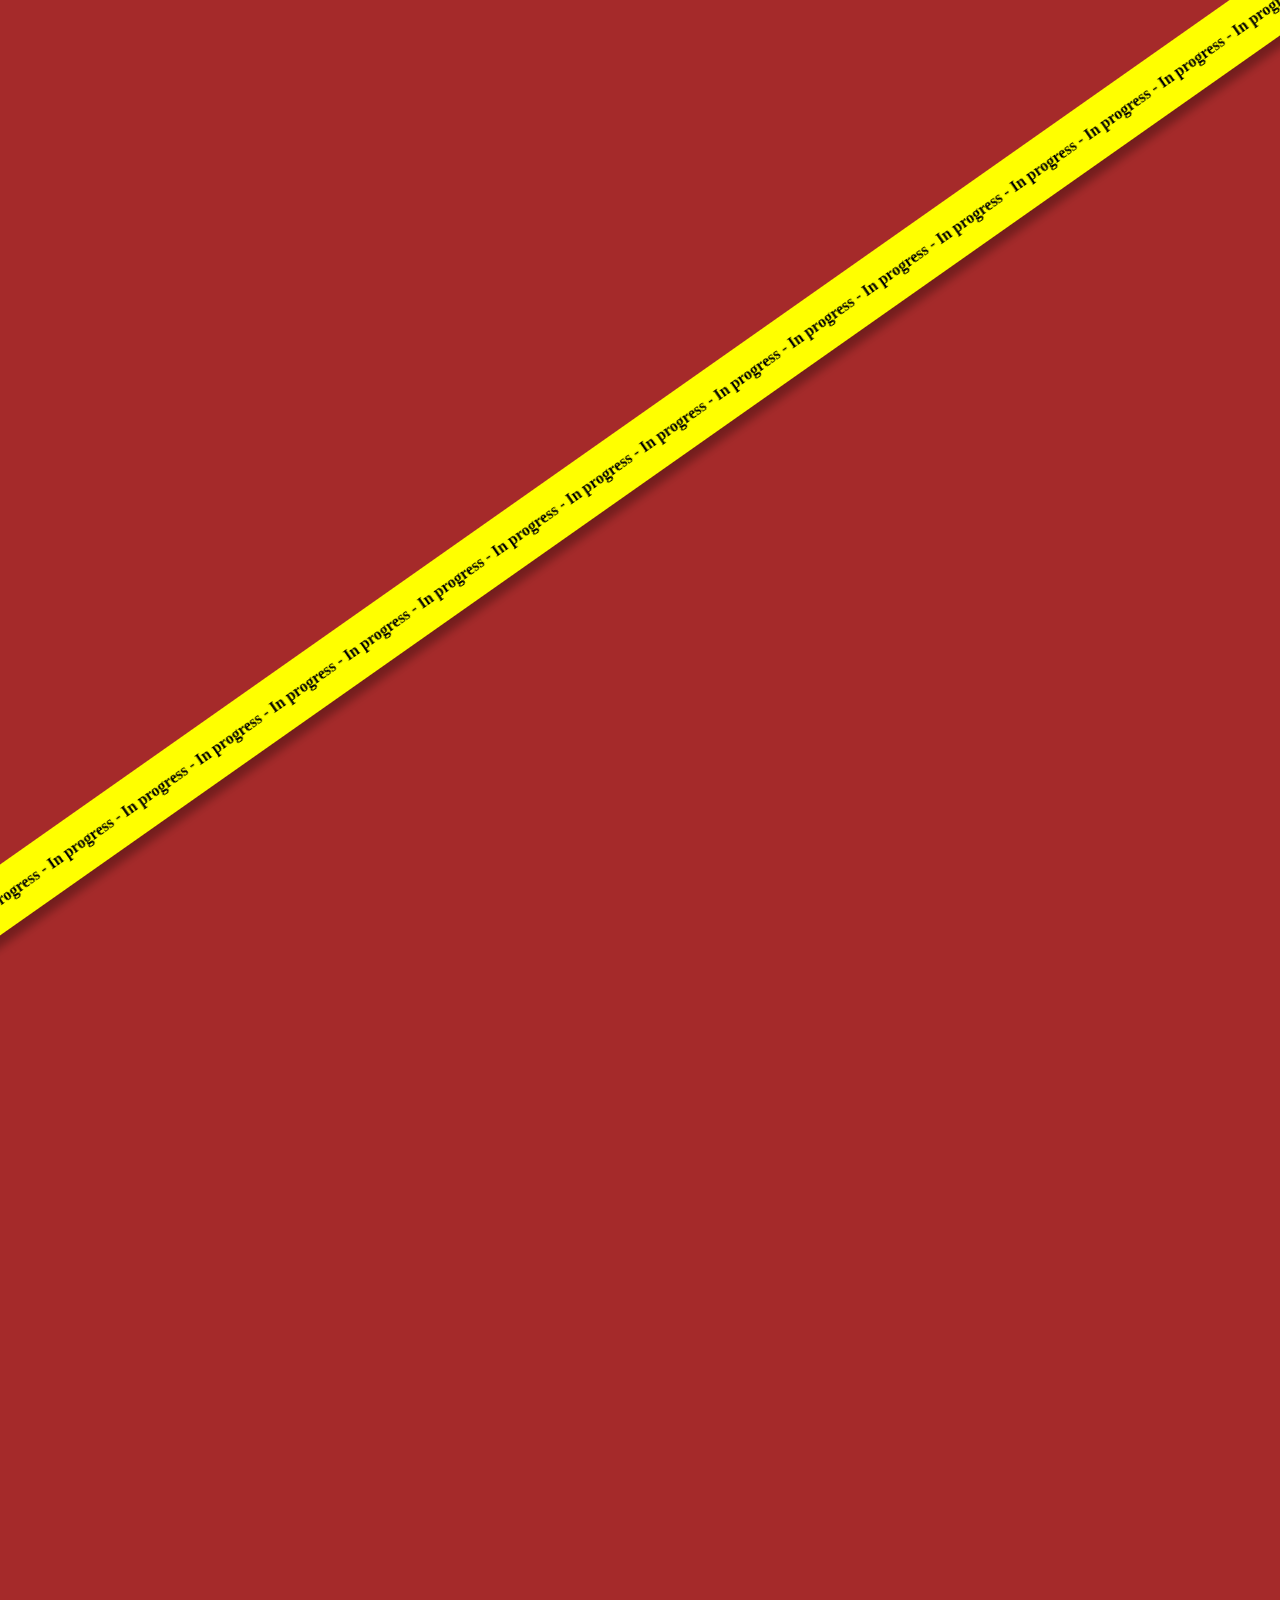
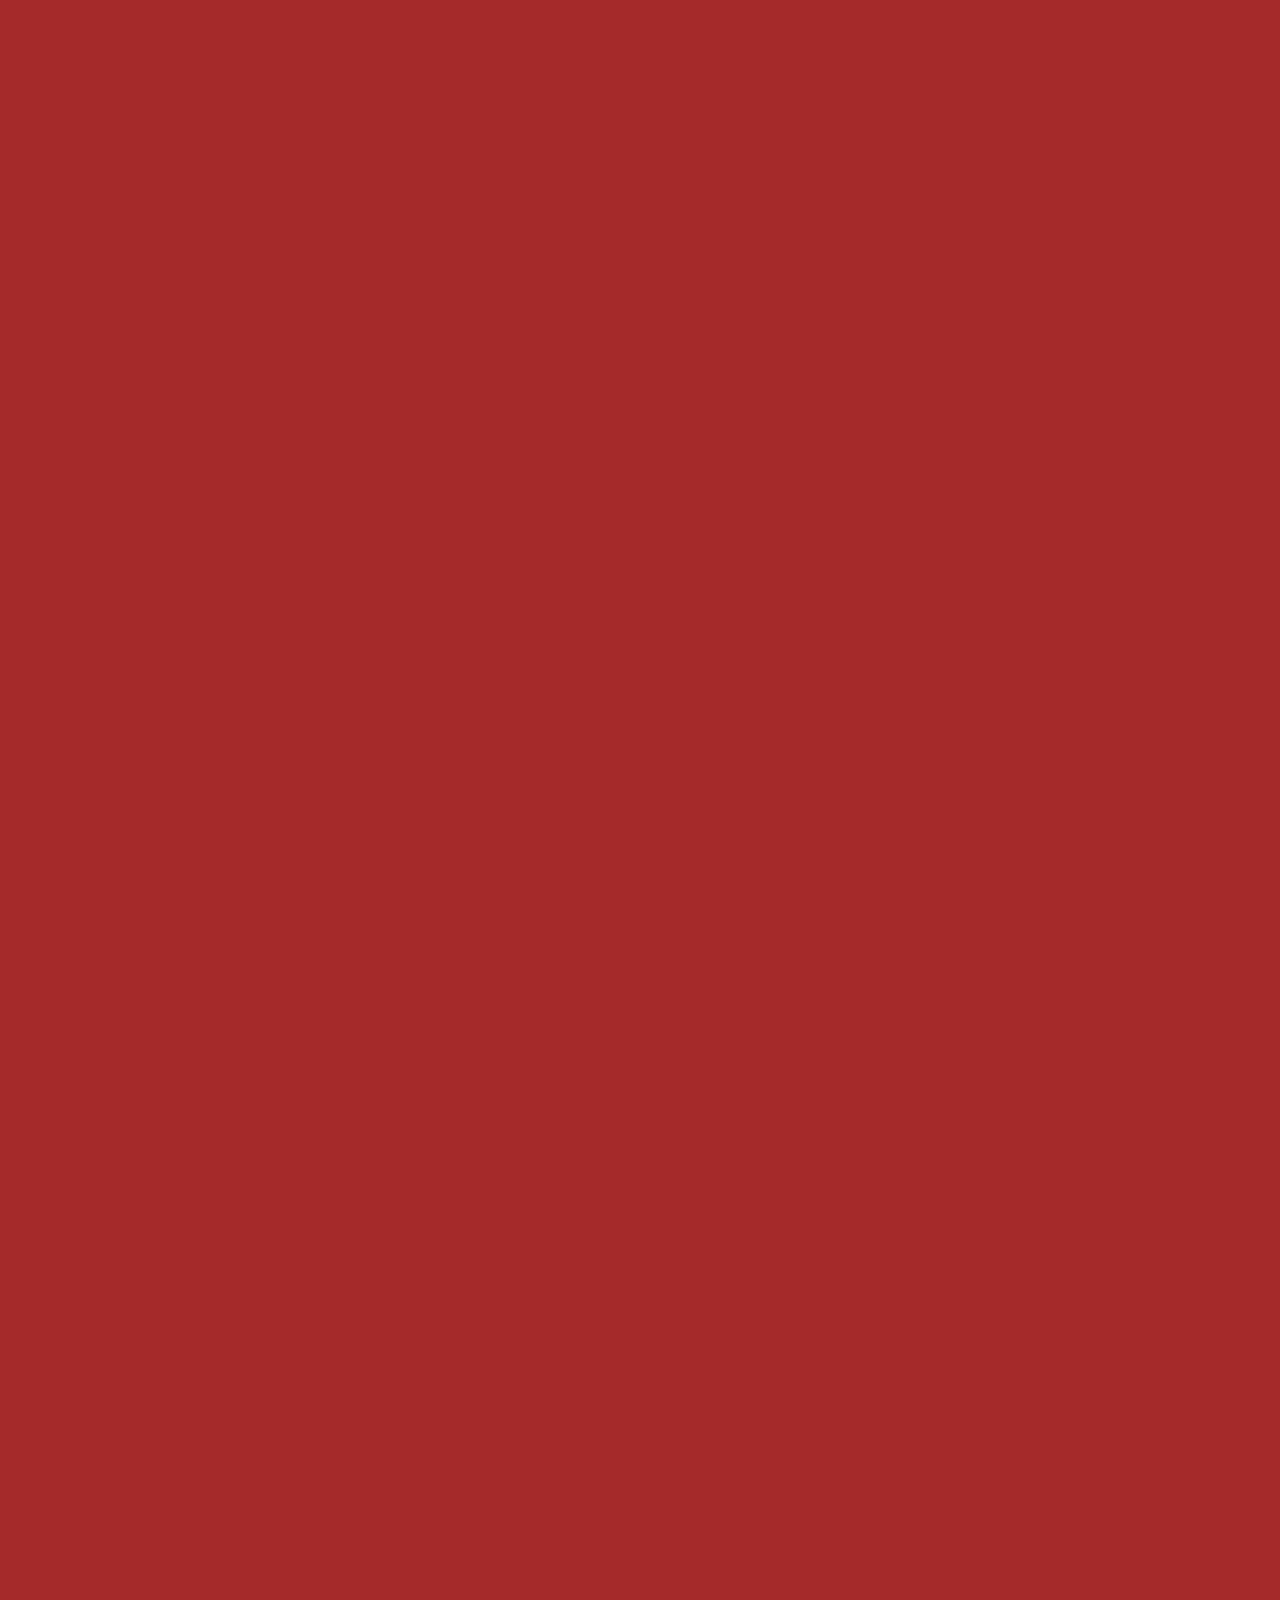
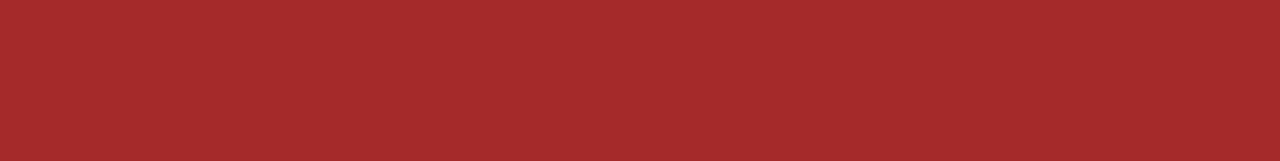
<file: Characters.html>
<!DOCTYPE html>

<html>
  <head>
    <title>Mysterious Scroll</title>
    <link rel="stylesheet" type="text/css" href="Css.css">
  </head>
  <style>
  body {
    text-align: center;
    overflow: hidden;
    background-color: brown;
  }
  b {
    transform: rotate(atan2(-100%, 100%));
    -webkit-transform: rotate(var(--ang));
    width: 10000px;
    background-color: yellow;
    padding: 20px;
    filter: drop-shadow(0px 10px 4px rgba(0,0,0,0.3));
  }
  b:before {
    content: var(--angle);
  }
  </style>
  <body onresize="updateAngle()" onload="updateAngle()">
    <b id="b">In progress - In progress - In progress - In progress - In progress - In progress - In progress - In progress - In progress - In progress - In progress - In progress - In progress - In progress - In progress - In progress - In progress - In progress - In progress - In progress - In progress - In progress - In progress - In progress - </b>
  </body>
  <script src="Scripts.js"></script>
  <script>
    function updateAngle() {
      var el = document.getElementById("b");
      var ww = window.innerWidth;
      var wh = window.innerHeight;
      console.log(ww + " - " + wh);
      var ang = Math.atan2(-wh,ww) * 180/Math.PI;
      el.style.transform = "rotate("+ang+"deg)";
    }
  </script>
</html>
</file>
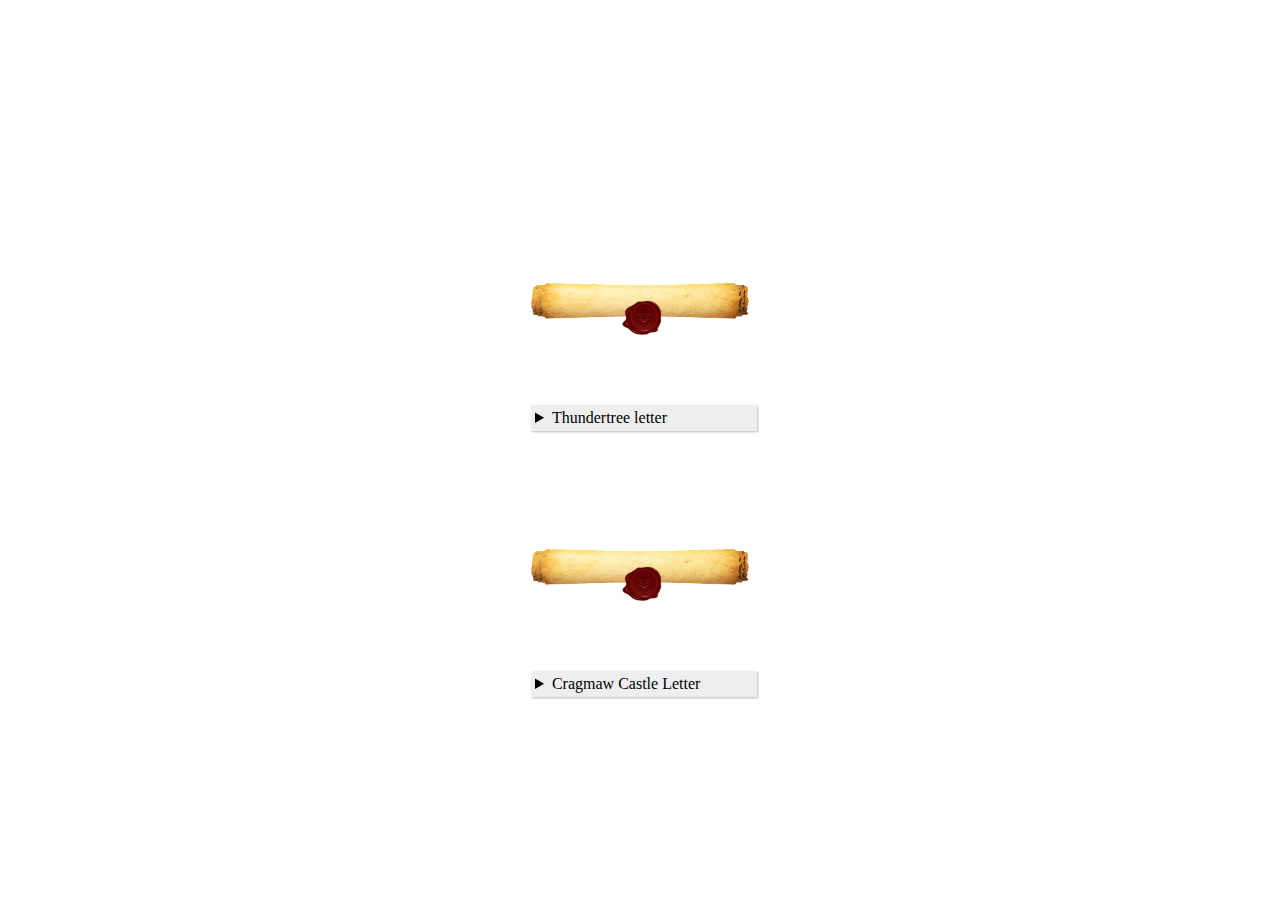
<file: Documents.html>
<!DOCTYPE html>

<html>
  <head>
    <title>Mysterious Scroll</title>
    <link rel="stylesheet" type="text/css" href="Css.css">
  </head>
  <body>
    <div class="Grid-container ScrollGrid">
      <div class="Grid-item Ratio">
        <div>
          <div class="ScrollChoice">
            <a href="Document\ThundertreeLetter.html" title="Thundertree letter">
              <div class="Hoverable HoverableScroll BackgroundScale">
              </div>
            </a>
              <details>
              <summary>Thundertree letter</summary>
              <p>A letter looted from Venomfang's horde, sent by the Black Spider.</p>
            </details>
          </div>
        </div>
      </div>
      <div class="Grid-item Ratio">
        <div>
          <div class="ScrollChoice">
            <a href="Document\CragmawCastleLetter.html" title="Cragmaw Castle Letter">
              <div class="Hoverable HoverableScroll BackgroundScale">
              </div>
            </a>
              <details>
              <summary>Cragmaw Castle Letter</summary>
              <p>A letter looted from King Grol's horde, sent by the Black Spider.</p>
            </details>
          </div>
        </div>
      </div>
    </div>
  </body>
  <script src="Scripts.js"></script>
  <script>
  </script>
</html>
</file>
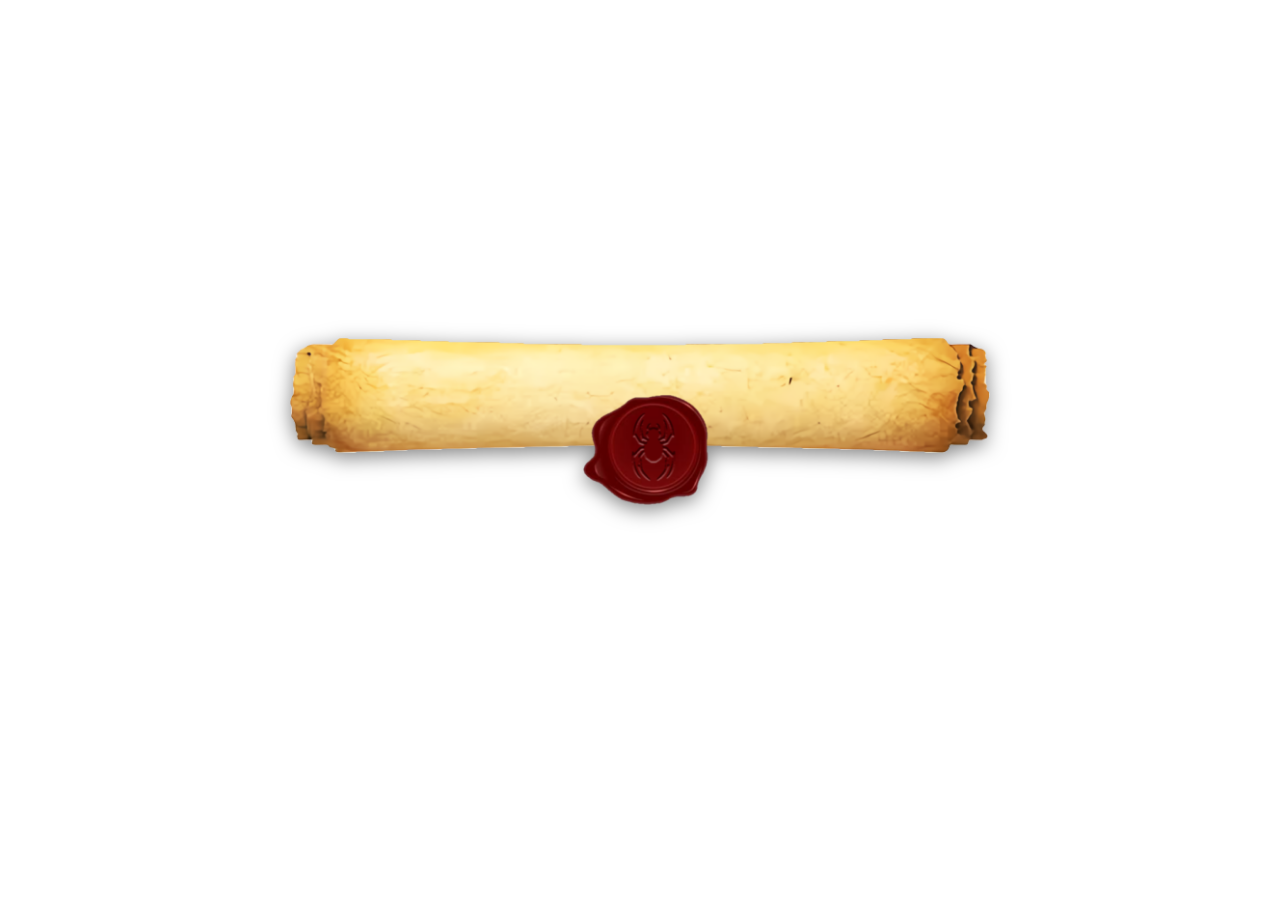
<file: Document/CragmawCastleLetter.html>
<!DOCTYPE html>
<html data-doctitle="Letter To King Grol" data-doctxt='LetterToKingGrol.html'>
  <script type="text/javascript" src="../Scripts.js"></script>
  <script type="text/javascript" src="DocumentScripts.js"></script>
</html>
</file>
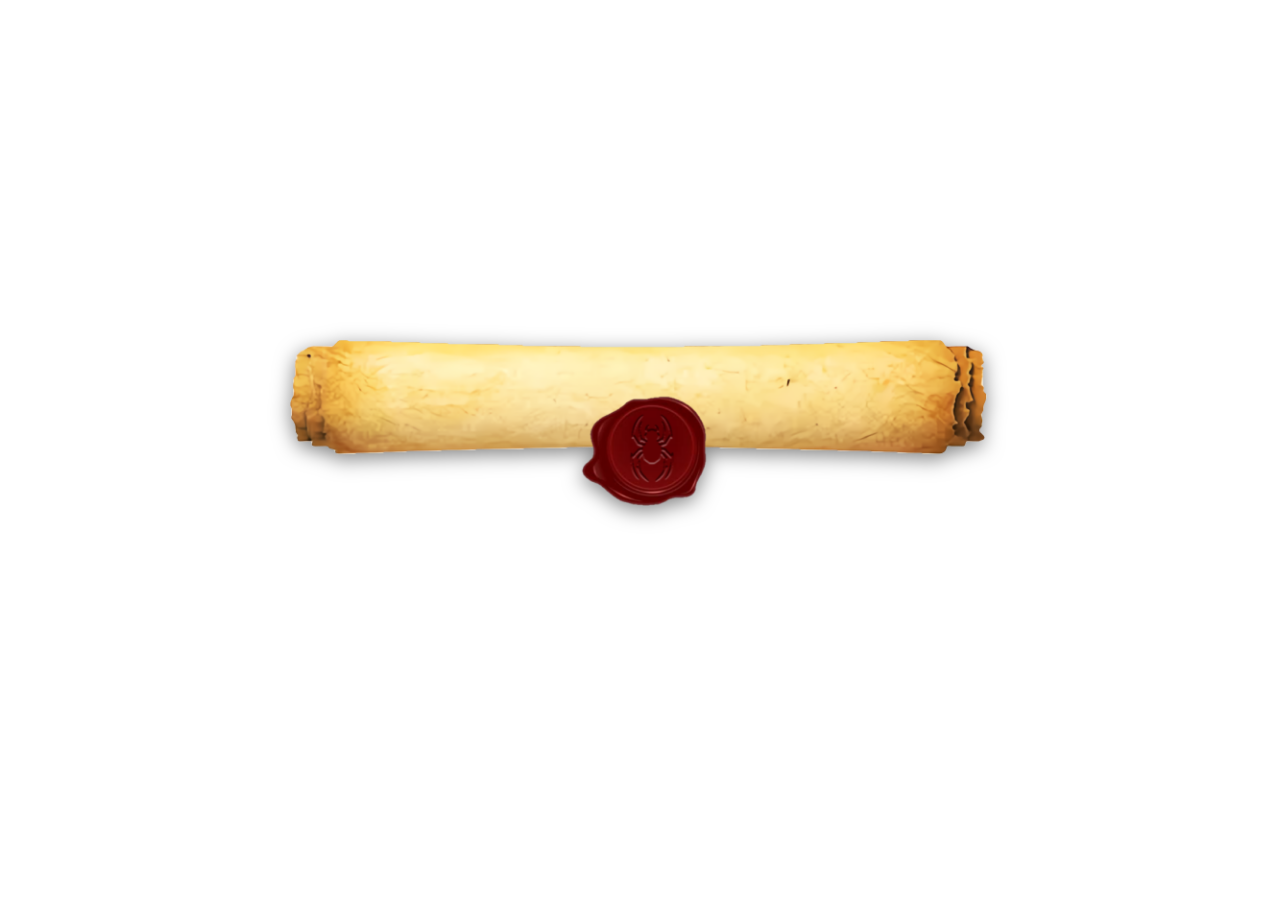
<file: Document/GenericLetter.html>
<head>
  <title>Mysterious Scroll</title>
  <link rel="stylesheet" type="text/css" href="../Css.css">
  <script type="text/javascript" src="../Scripts.js"></script>
  <script type="text/javascript" src="DocumentScripts.js"></script>
</head>
<body style="height: auto!important;">
  <div id="Scroll">
  <div id="ScrollOpen" class="Hidden Ratio">
    <div>
      <div id="ScrollText" class="transparent TextScale"></div>
    </div>
  </div>
  <div id="ScrollClosed" class="Hoverable HoverableScroll" name="ReadScroll">
    <svg id="ScrollCollsion" version="1.1" xmlns="http://www.w3.org/2000/svg" xmlns:xlink="http://www.w3.org/1999/xlink" viewBox="0 0 726 173"  onclick="ReadScroll()">
      <image width="726" height="173" xlink:href="../Images/ScrollClosed.png"></image>
      <polygon points="14,22 60,10 660,10 701,22 701,95 660,105 60, 105 14,95"></polygon>
      <circle cx="375" cy="110" r="50"></circle>
      <!--<a xlink:href="https://www.youtube.com/">
      <polygon points="14,22 60,10 660,10 701,22 701,95 660,105 60, 105 14,95" fill="#fff" opacity="0" width="701" height="75"></polygon>
      <circle cx="375" cy="110" r="50" fill="#fff" opacity="0" width="701" height="75"></circle>
      </a>-->
    </svg>
    <!--<img src="../Images/ScrollClosed.png" usemap="#workmap">-->
  </div>


  <!--<button id="ReadScrollButton" type="button" name="ReadScroll" onclick="ReadScroll()">Read Scroll</button>-->

</div>
<!--<map name="workmap">
  <area shape="rect" coords="0,0,100,100" alt="Computer" onmouseover="OnClickableEnter()" href="https://www.youtube.com/">
  <area shape="circle" coords="50,50,50" alt="Computer" onmouseover="OnClickableEnter()" href="https://www.youtube.com/">
</map>-->
</body>
<div><script type="text/javascript" src="../Scripts.js"></script>
<script type="text/javascript" src="DocumentScripts.js"></script></div>
</file>
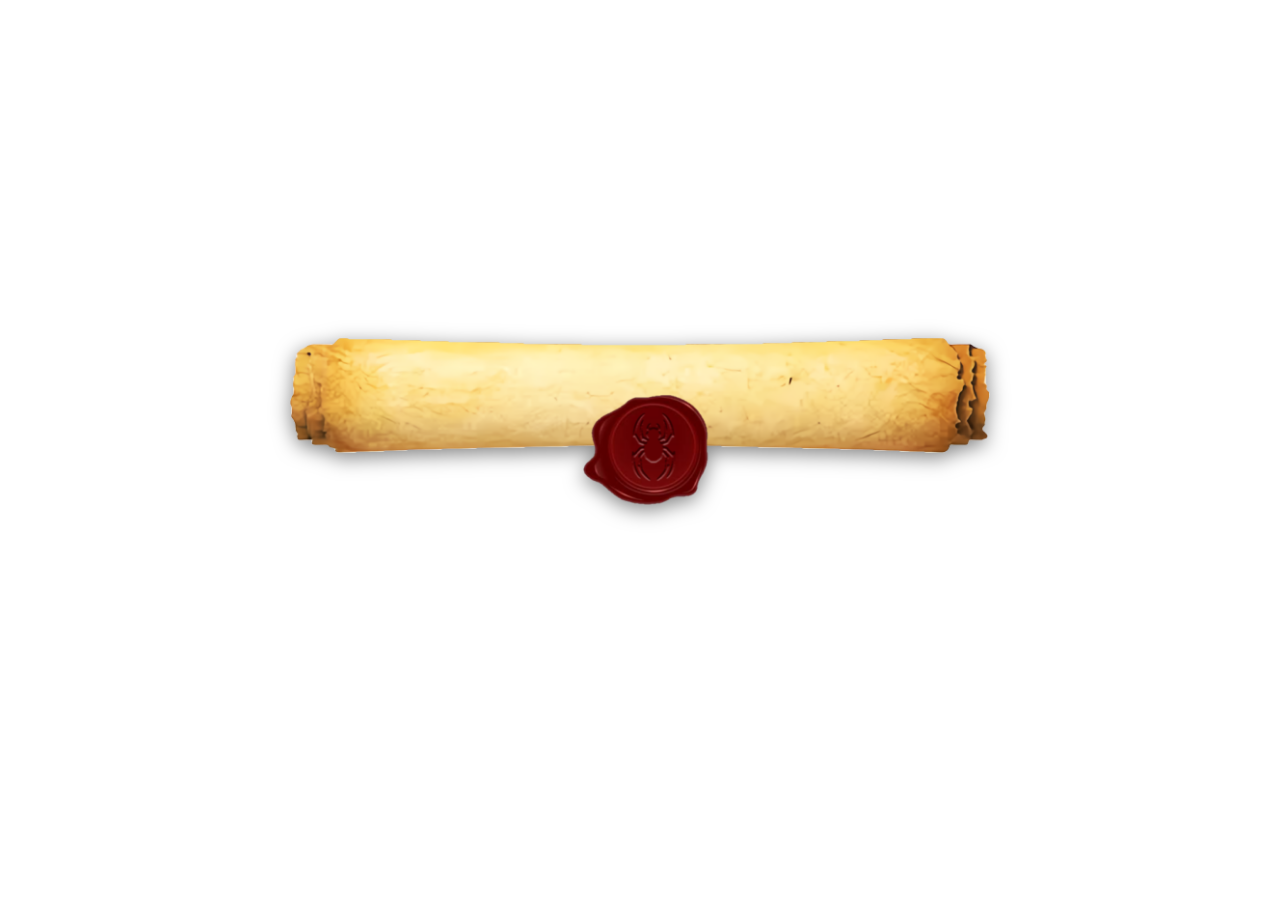
<file: Document/ThundertreeLetter.html>
<!DOCTYPE html>
<html data-doctitle="Letter To Venomfang" data-doctxt='LetterToVenomfang.html'>
  <script type="text/javascript" src="../Scripts.js"></script>
  <script type="text/javascript" src="DocumentScripts.js"></script>
</html>
</file>
<file: Css.css>
body {
  --h: calc(100vh - 16px);
  background-image: url('https://img.freepik.com/premium-photo/seamless-tileable-texture-brown-plowed-soil_226262-465.jpg');
  background-size: 25%;
  min-height: var(--h);
  height: var(--h);
  display:flex;
  flex-direction: column;
  justify-content: space-evenly;
  align-items: center;
}

button {
  color: #000000;
  background-color: #dbae61;
  font-size: 20px;
  border: 1px solid #000000;
  border-radius: 10px;
  padding: 15px 50px;
  cursor: pointer;
  margin: auto;
  display: flex;
	&:hover {
		background-color: #af6d41;
	};
}

.transparent {
  animation: fadeIn 1s;
}

@keyframes fadeIn {
  0% { opacity: 0; }
  20% { opacity: 0; }
  100% { opacity: 1; }
}

#Scroll {
  /*max-width:800px;*/
  margin:auto;
  min-width:700px;
  >div {
    width: 100%;
    min-height:100px;
    /*display:flex;*/
    flex-direction: column;
    align-items: center;
    justify-content: center;
    filter: drop-shadow(0px 5px 10px rgba(0,0,0,0.5));
  };
}

#ScrollOpen {
  background-image: url('Images/ParchmentTexture.png');
  width: 47vw!important;
  padding: 6vh 5vw;
  margin: auto;
  background-size: contain;
  box-sizing: border-box;
  background-repeat: no-repeat;
  background-position-x: center;
  align-self: center;
  box-sizing: content-box;
  &::before {
    padding-bottom: 150%!important;
  };
  >div {
    /*height: 66%;*/
    margin: auto;
    height: 70%;
  }
}

#ScrollText {
  margin: auto 5%;
  display: flex;
  flex-direction: column;
  min-height: 100%;
}

.Hoverable {
  position: relative;
  >map {
    background-color: black;
    &:hover {
      background-color: white;
    }
  };
  &::after {
    --alph: 0;
    --alphmask: 0.3;
    --url: 'Images/ScrollClosed.png';
    pointer-events:none;
    content:"";
    width:100%;
    height:100%;
    min-height: 100px;
    display:block;
    opacity: 0;
    background-color: rgba(255,255,255,var(--alph));
    position:absolute;
    mask-image: url(var(--url));
    -webkit-mask-image: url(var(--url));
    mask-repeat: no-repeat;
    -webkit-mask-repeat: no-repeat;
    mask-size: contain;
    -webkit-mask-size: contain;
    mask-position-x: center;
    -webkit-mask-position-x: center;
    mask-position-y: center;
    -webkit-mask-position-y: center;
    top: 0;
  };
  &:hover::after {
    animation: fadeIn 0.2s linear 0s 1 normal forwards;
    /*display: block!important;*/
  }
  &:has(.IndexItem) {
    &::after {
      --alph: var(--alphmask);
    };
  }
}

.ScrollGrid > * {
	background-color: hsla(0,100%,100%,0.4);
}

.ScrollChoice {
	height:100%;
	margin: 5px 0;
	display: flex;
	flex-direction: column;
	> a {
		background-color: hsla(0,100%,100%,0.4);
		flex-grow: 1;
	}
	> *{
		height:auto!important;
	}
	> details {
		
		>* {
			height:auto!important;
			width: 100%;
		};
		>summary {
			padding: 4px;
			background-color: #eeeeee;
			border: none;
			box-shadow: 1px 1px 2px #bbbbbb;
			cursor: pointer;
		};
		> p {
			background-color: #eeeeee;
			padding: 4px;
			margin: 0;
			box-shadow: 1px 1px 2px #bbbbbb;
		}
	}
}

.HoverableScroll {
	background-image: url('Images/ScrollClosed.png');
	background-size: contain;
   	background-repeat: no-repeat;
	&::after {
		--alph: var(--alphmask);
		mask-image: url('Images/ScrollClosed.png');
		-webkit-mask-image: url('Images/ScrollClosed.png');
	};
}

#ScrollClosed
{
	margin-bottom: 6vh;
}

#ScrollCollsion {
  pointer-events: none;
  *:not(image) {
      pointer-events: auto;
      cursor: pointer;
      fill: #fff;
      opacity: 0;
      width: 701;
      height: 75;
  };
  image {
    width: 100%;
    height: 100%;
    &:has( ~ *)
    {
      opacity: 0;
    };
    &:has( ~ *:hover)
    {
      opacity: 1 !important;
    };
  };
}

.Hidden {
  display: none!important;
}

.Grid-container {
  /*background-color:blue;*/
  padding: 1rem;
  box-sizing: border-box;
  display: grid;
  grid-gap: 1rem;
  grid-template-columns: repeat(auto-fit, minmax(250px, 1fr));
  /*width:100vw;
  height:100vh;*/
}

.Ratio {
  position:relative;
  overflow:hidden;
  &::before {
    content: "";
    display: block;
    padding-bottom: 100%;
  };
  > div {
    padding: inherit;
    position: absolute;
    width: auto;
    height: auto;
    top:0;
    left:0;
    bottom:0;
    right:0;
    >* {
      /*position:absolute;*/
    };
  };
}

.BackgroundScale {
	display: block;
	width: auto;
	height: auto;
	background-size: contain;
	box-sizing: border-box;
	background-repeat: no-repeat;
	background-position-x: center;
	background-position-y: center;
	align-self: center;
	/*height: calc(100% - 2rem);width: calc(100% - 2rem);top:1rem;left:1rem;*/
	height:100%;
	width:100%;
	top:0;
	left:0;
	bottom:0;
	right:0;
	/*height: 100vh;
	width: 100vw;*/
}

.Grid-item {
  /*background-color:black;*/
  padding: 1rem;
  &::before {
    /**/
  };
  > div
  {
    >*{
      height: 100%;
    };
  }
}

#Logbook {
	width: 100%;
	max-height:100%;
	max-width:1000px;
	background-color:brown;
	width:100%;
	&::before {
	padding-bottom: 75%;
	};
	> div {
	display: flex;
	flex-direction: column;
	justify-content: center;
	};
	.Grid-container {
	max-height: 100%;
	};
	.Grid-item {
	background-color: white;
	};
}

#Documents {
  background-image: url('Images/ParchmentTexture.png');
  background-size: contain;
  box-sizing: border-box;
  background-repeat: no-repeat;
  background-position-x: center;
  background-position-y: center;
  width: 100%;
  height: 100%;
  padding: 1%;
}

.IndexItem {
	height: 100%;
  background-color: white;
  text-decoration: none;
  background-image: none!important;
  display: flex;
  flex-direction: column;
  &::hover {
    background-image: none!important;
  };
  > div {
    width: 100%;
    flex: 1;
    overflow: hidden;
    text-align: center;
    background-color: white;
    display: flex;
    align-items: center;
    justify-content: center;
    &:link {
      color: inherit;
    };
    &:visited {
      color: inherit;
    };
    &:hover {
      color: inherit;
    };
    &:active {
      color: inherit;
    };
    &:last-child {
      background-color: gray;
    }
	> img {
		max-width: 100%;
		max-height: 100%;
	};
  };
}

.FlexStaticSize {
	flex: none!important;
	bottom: 0;
	float: bottom;
	display: block;
	position: absolute;
	margin: auto;
	right: 0;
	left: 0;
	width: fit-content;
}
</file>
